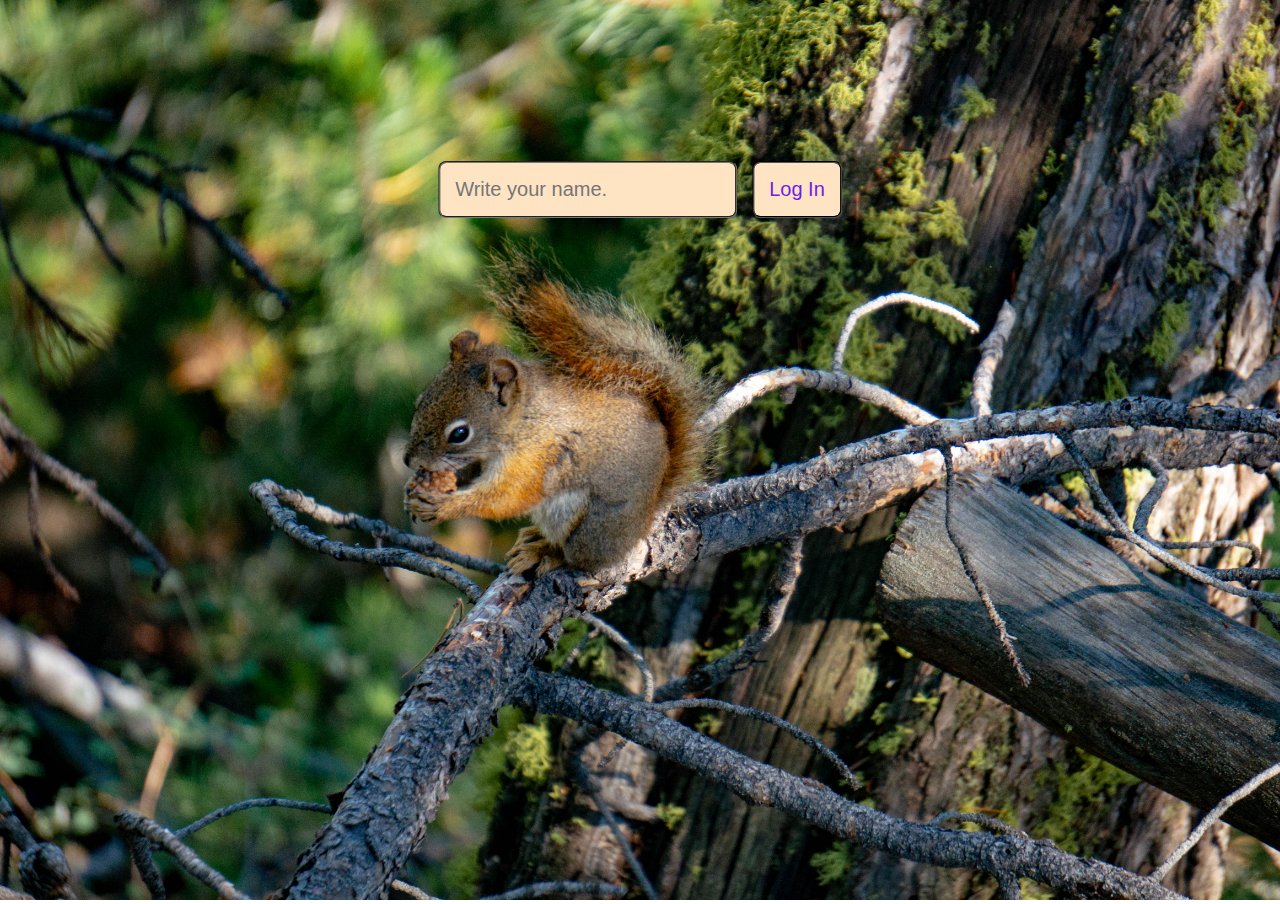
<file: index.html>
<!DOCTYPE html>
<html id="home" lang="en" dir="ltr">
    <html lang="ko">
        <head>
            <meta charset="utf-8" />
            <link rel="stylesheet" href="css/style.css"/>
            <title> Momentum App</title>
        </head>
        <body>
                <form id = "logout-form">
                    <input type ="button" class="login-out" value = "log Out" />
                </form>
                <div class ="list-group">
                <form class = "hidden" id = "login-form">
                    <input class = "login-input" type ="text" required placeholder="Write your name." maxlength="15" />
                    <input type="submit" class="login-out" value = "Log In" />
                </form>
                <div class = "hidden" id ="screen-lock">
                    <h2 id = "date"></h2>
                    <h2 id = "clock"> 00:00:00 </h2>
                    <h1 class = "hidden" id = "greeting"></h1>
                    <!-- <br> -->
                    <form id = "todo-form" >
                        <input type ="text" 
                        style="font-size: 20px; padding: 15px; border-style:groove; border-radius:8px;
                               background-color:rgb(219, 240, 128); width:400px;
                        " placeholder="할 일 쓰기: 소중한 것을 잊지마세요!" requried />
                    </form>
                    <ul id = "todo-list"></ul>
                    <!-- <br> -->
                <div id = "weather" style ="font-family:'Segoe UI', Tahoma, Geneva, Verdana, sans-serif;">
                    <span></span>
                    <span></span>
                </div>
                <div id = "quote">
                    <span></span>
                    <span></span>
                </div>
                </div>
            </div>    
            <script src="js/clock.js" defer></script>
            <script src="js/background.js" defer></script>
            <script src="js/script.js" defer></script> 
            <script src="js/weather.js" defer></script>
            <script src="js/quotes.js" defer></script> 
            <script src="js/todo.js" defer></script>
        </body>
</html>
</file>
<file: css/style.css>
.hidden {
    display:none;
}
.bg {
    background-size:cover;
    object-fit: cover;
    width: 100%;
    height: 100vh;
}
.list-group {
    color: white;
    text-align: center;
} 
.login-out {
    font-size: 20px;
    color: rgb(113, 27, 233);
    background-color:bisque;
    padding: 15px; 
    border-style:groove; 
    border-radius:8px;
}
.login-input{
    font-size: 20px;
    background-color:bisque;
    padding: 15px; 
    border-style:groove; 
    border-radius:8px;
}
#weather {
    font-size: 30px;
    position: absolute;
    top: 10%;
    left: 10%;
    transform: translate( -50%, -50% );
}
#date {
    font-size: 40px;
    /* text-align: left; */
    position: absolute;
    top: 20%;
    left: 10%;
    transform: translate( -50%, -50% );
}
#clock {
    font-size: 70px;
    /* text-align: center; */
    position: absolute;
    top: 30%;
	left: 10%;
    transform: translate( -50%, -50% );
}
#login-form {
    font-size: 60px;
    position: absolute;
    top: 20%;
    left: 50%;
    transform: translate( -50%, -50% );
    text-align: center;
}
#logout-form {
    font-size: 100px;
    position: absolute;
    top: 20%;
    left: 70%;
    transform: translate( -50%, -50% );
}
#greeting {
    font-size: 45px;
	position: absolute;
    top: 20%;
	left: 50%;
    transform: translate( -50%, -50% );
}
#todo-form {
    font-size: 40px;
	position: absolute;
    top: 35%;
	left: 50%;
    transform: translate( -50%, -50% );
    text-align: center;
}
#todo-list {
    font-size: 25px;
	position: absolute;
    top: 60%;
	left: 50%;
    transform: translate( -50%, -50% );
}
#quote {
    font-size: 20px;
    position: absolute;
    top: 90%;
	left: 50%;
    transform: translate( -50%, -50% );
}
* {
    margin: 0;
    overflow-wrap: break-word;
}
@media screen and (min-width: 480px)  {



}
</file>
